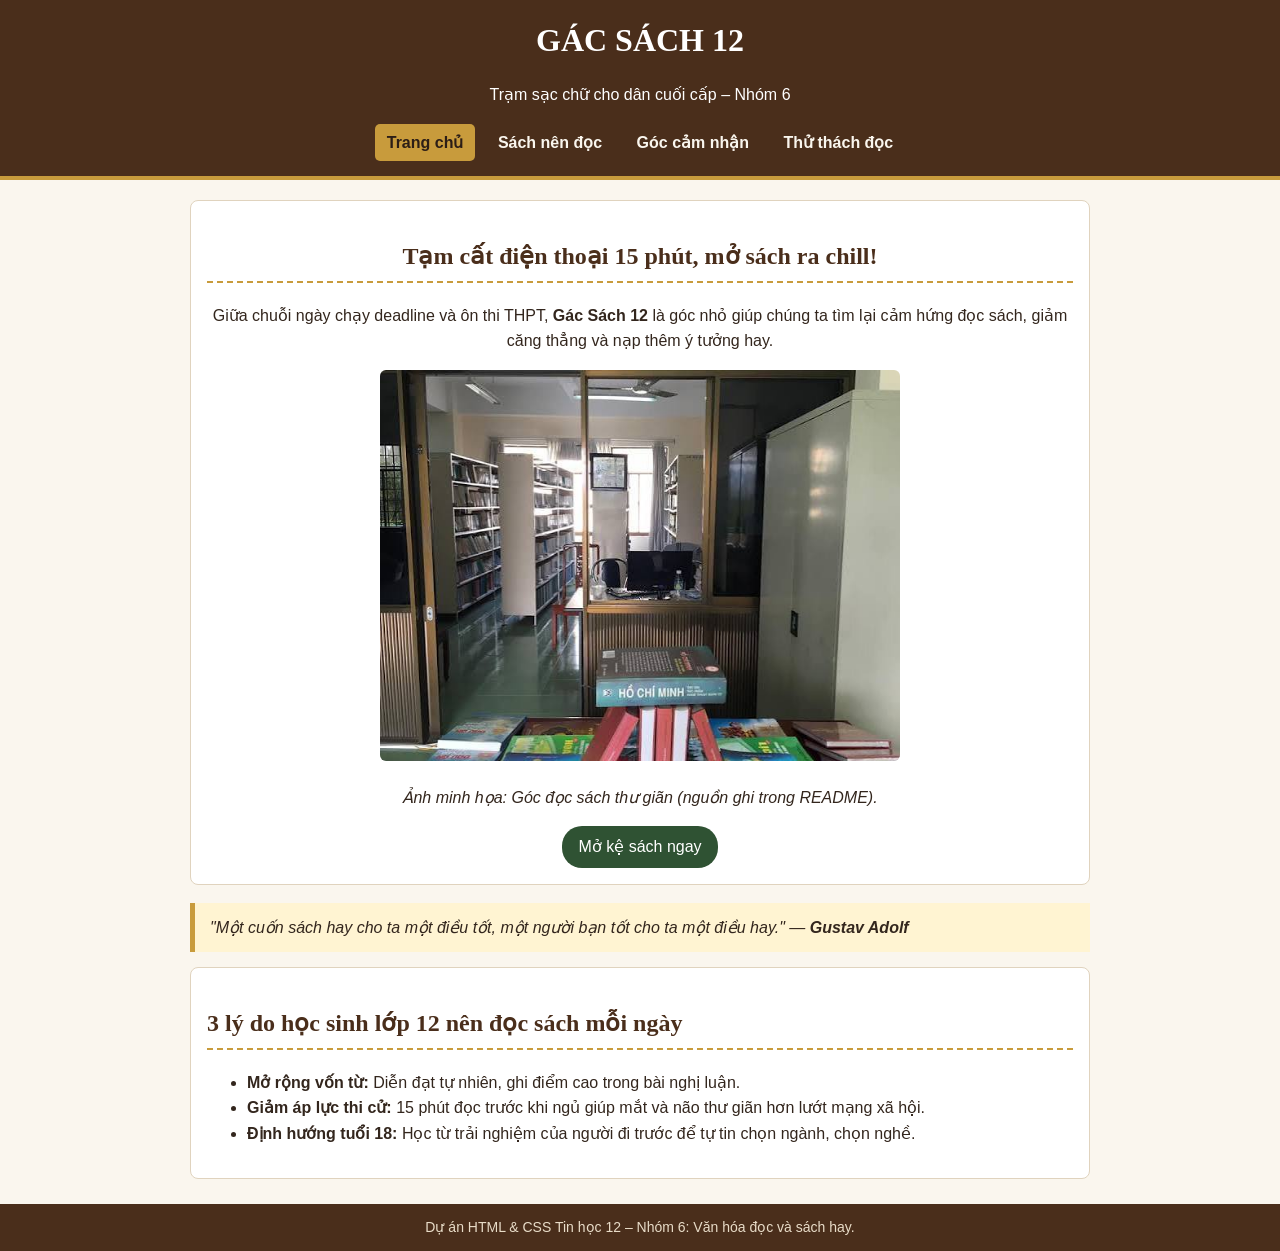
<file: index.html>
<!DOCTYPE html>
<html lang="vi">
<head>
  <meta charset="UTF-8">
  <title>Gác Sách 12 - Trang chủ</title>
  <link rel="stylesheet" href="css/style.css">
</head>
<body>
  <header>
    <h1>GÁC SÁCH 12</h1>
    <p>Trạm sạc chữ cho dân cuối cấp – Nhóm 6</p>
    <nav>
      <a href="index.html" class="chon">Trang chủ</a>
      <a href="sach-nen-doc.html">Sách nên đọc</a>
      <a href="goc-cam-nhan.html">Góc cảm nhận</a>
      <a href="thu-thach.html">Thử thách đọc</a>
    </nav>
  </header>

  <main>
    <div class="hop" style="text-align: center;">
      <h2>Tạm cất điện thoại 15 phút, mở sách ra chill!</h2>
      <p>
        Giữa chuỗi ngày chạy deadline và ôn thi THPT, <b>Gác Sách 12</b> là góc nhỏ giúp
        chúng ta tìm lại cảm hứng đọc sách, giảm căng thẳng và nạp thêm ý tưởng hay.
      </p>
      <img src="images/banner.jpg" alt="Góc đọc sách ấm cúng bên bàn học" width="520">
      <p><i>Ảnh minh họa: Góc đọc sách thư giãn (nguồn ghi trong README).</i></p>
      <a href="sach-nen-doc.html" class="nut">Mở kệ sách ngay</a>
    </div>

    <blockquote>
      "Một cuốn sách hay cho ta một điều tốt, một người bạn tốt cho ta một điều hay."
      — <b>Gustav Adolf</b>
    </blockquote>

    <div class="hop">
      <h2>3 lý do học sinh lớp 12 nên đọc sách mỗi ngày</h2>
      <ul>
        <li><b>Mở rộng vốn từ:</b> Diễn đạt tự nhiên, ghi điểm cao trong bài nghị luận.</li>
        <li><b>Giảm áp lực thi cử:</b> 15 phút đọc trước khi ngủ giúp mắt và não thư giãn hơn lướt mạng xã hội.</li>
        <li><b>Định hướng tuổi 18:</b> Học từ trải nghiệm của người đi trước để tự tin chọn ngành, chọn nghề.</li>
      </ul>
    </div>
  </main>

  <footer>
    Dự án HTML &amp; CSS Tin học 12 – Nhóm 6: Văn hóa đọc và sách hay.
  </footer>
</body>
</html>
</file>
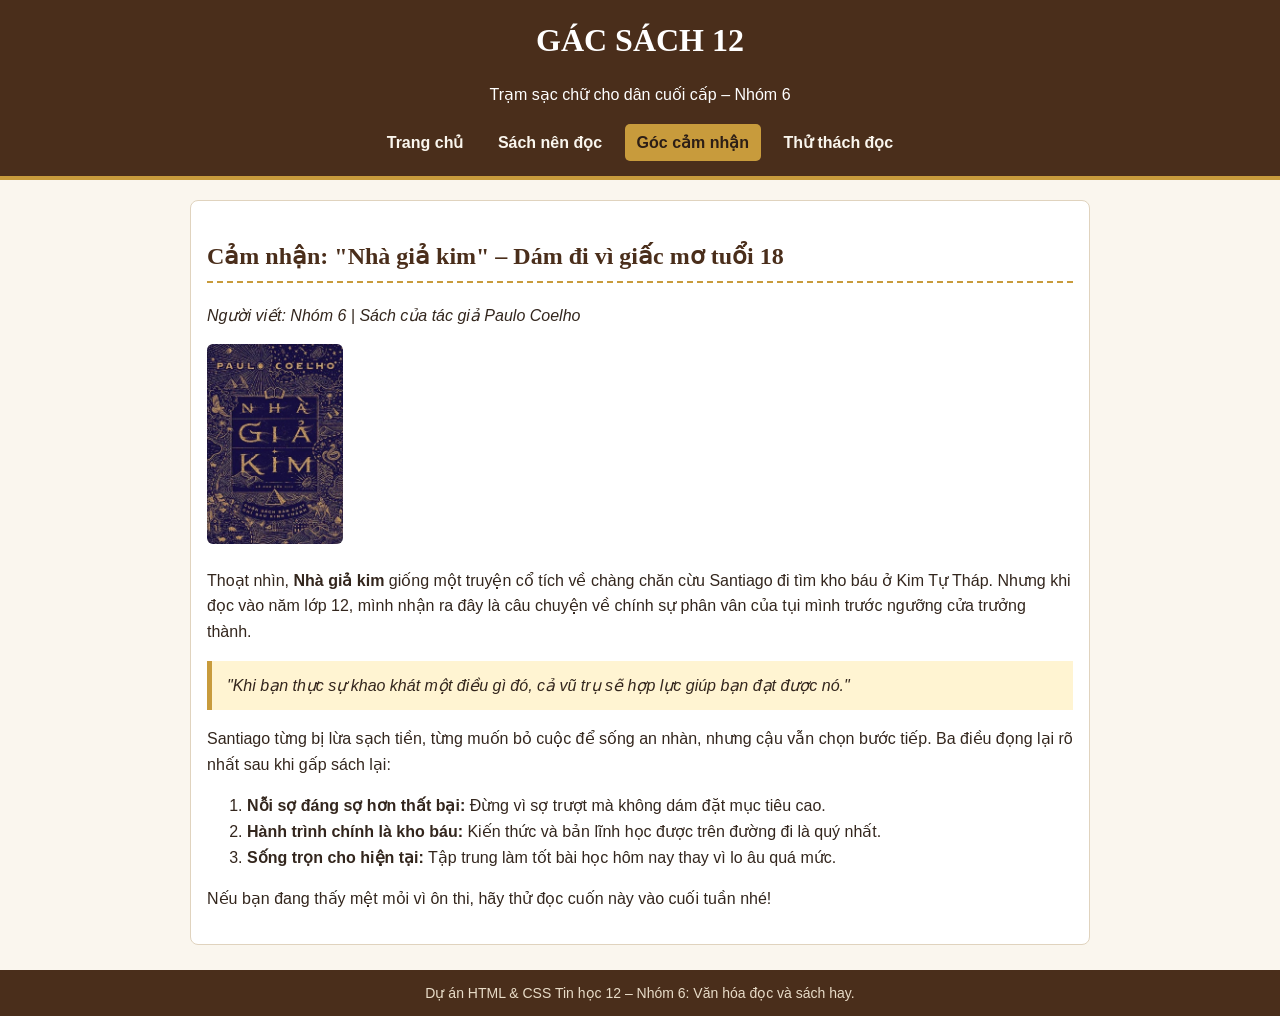
<file: goc-cam-nhan.html>
<!DOCTYPE html>
<html lang="vi">
<head>
  <meta charset="UTF-8">
  <title>Góc cảm nhận - Gác Sách 12</title>
  <link rel="stylesheet" href="css/style.css">
</head>
<body>
  <header>
    <h1>GÁC SÁCH 12</h1>
    <p>Trạm sạc chữ cho dân cuối cấp – Nhóm 6</p>
    <nav>
      <a href="index.html">Trang chủ</a>
      <a href="sach-nen-doc.html">Sách nên đọc</a>
      <a href="goc-cam-nhan.html" class="chon">Góc cảm nhận</a>
      <a href="thu-thach.html">Thử thách đọc</a>
    </nav>
  </header>

  <main>
    <div class="hop">
      <h2>Cảm nhận: "Nhà giả kim" – Dám đi vì giấc mơ tuổi 18</h2>
      <p><i>Người viết: Nhóm 6 | Sách của tác giả Paulo Coelho</i></p>
      <img src="images/sach3.jpg" alt="Bìa cuốn sách Nhà giả kim" height="200">

      <p>
        Thoạt nhìn, <b>Nhà giả kim</b> giống một truyện cổ tích về chàng chăn cừu Santiago
        đi tìm kho báu ở Kim Tự Tháp. Nhưng khi đọc vào năm lớp 12, mình nhận ra đây là
        câu chuyện về chính sự phân vân của tụi mình trước ngưỡng cửa trưởng thành.
      </p>

      <blockquote>
        "Khi bạn thực sự khao khát một điều gì đó, cả vũ trụ sẽ hợp lực giúp bạn đạt được nó."
      </blockquote>

      <p>
        Santiago từng bị lừa sạch tiền, từng muốn bỏ cuộc để sống an nhàn, nhưng cậu vẫn chọn
        bước tiếp. Ba điều đọng lại rõ nhất sau khi gấp sách lại:
      </p>

      <ol>
        <li><b>Nỗi sợ đáng sợ hơn thất bại:</b> Đừng vì sợ trượt mà không dám đặt mục tiêu cao.</li>
        <li><b>Hành trình chính là kho báu:</b> Kiến thức và bản lĩnh học được trên đường đi là quý nhất.</li>
        <li><b>Sống trọn cho hiện tại:</b> Tập trung làm tốt bài học hôm nay thay vì lo âu quá mức.</li>
      </ol>

      <p>Nếu bạn đang thấy mệt mỏi vì ôn thi, hãy thử đọc cuốn này vào cuối tuần nhé!</p>
    </div>
  </main>

  <footer>
    Dự án HTML &amp; CSS Tin học 12 – Nhóm 6: Văn hóa đọc và sách hay.
  </footer>
</body>
</html>
</file>
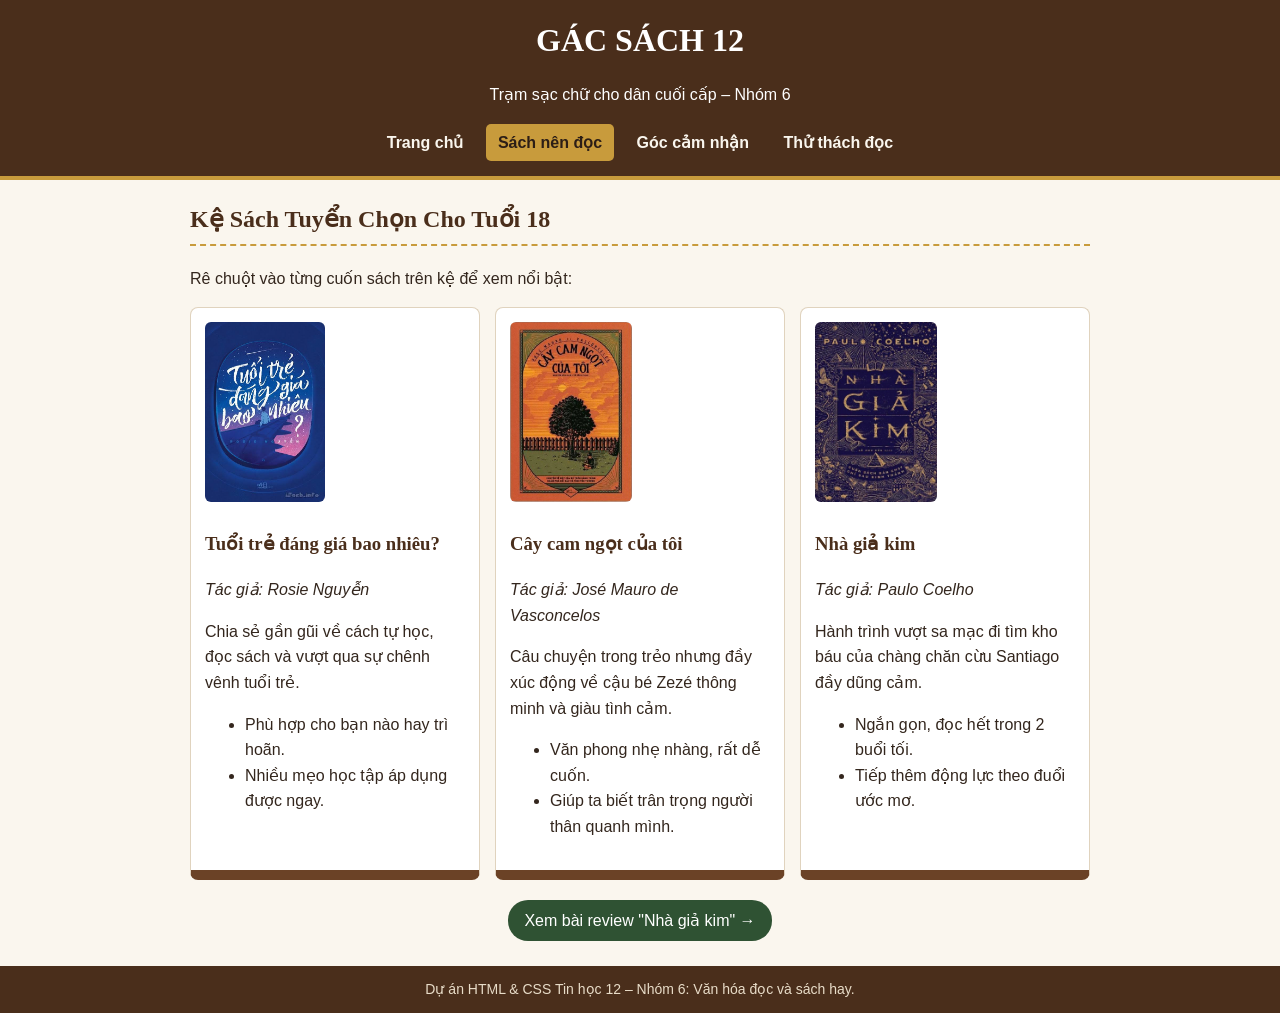
<file: sach-nen-doc.html>
<!DOCTYPE html>
<html lang="vi">
<head>
  <meta charset="UTF-8">
  <title>Sách nên đọc - Gác Sách 12</title>
  <link rel="stylesheet" href="css/style.css">
</head>
<body>
  <header>
    <h1>GÁC SÁCH 12</h1>
    <p>Trạm sạc chữ cho dân cuối cấp – Nhóm 6</p>
    <nav>
      <a href="index.html">Trang chủ</a>
      <a href="sach-nen-doc.html" class="chon">Sách nên đọc</a>
      <a href="goc-cam-nhan.html">Góc cảm nhận</a>
      <a href="thu-thach.html">Thử thách đọc</a>
    </nav>
  </header>

  <main>
    <h2>Kệ Sách Tuyển Chọn Cho Tuổi 18</h2>
    <p>Rê chuột vào từng cuốn sách trên kệ để xem nổi bật:</p>

    <div class="ke-sach">
      <div class="sach">
        <img src="images/sach1.jpg" alt="Bìa sách Tuổi trẻ đáng giá bao nhiêu" height="180">
        <h3>Tuổi trẻ đáng giá bao nhiêu?</h3>
        <p><i>Tác giả: Rosie Nguyễn</i></p>
        <p>Chia sẻ gần gũi về cách tự học, đọc sách và vượt qua sự chênh vênh tuổi trẻ.</p>
        <ul>
          <li>Phù hợp cho bạn nào hay trì hoãn.</li>
          <li>Nhiều mẹo học tập áp dụng được ngay.</li>
        </ul>
      </div>

      <div class="sach">
        <img src="images/sach2.jpg" alt="Bìa sách Cây cam ngọt của tôi" height="180">
        <h3>Cây cam ngọt của tôi</h3>
        <p><i>Tác giả: José Mauro de Vasconcelos</i></p>
        <p>Câu chuyện trong trẻo nhưng đầy xúc động về cậu bé Zezé thông minh và giàu tình cảm.</p>
        <ul>
          <li>Văn phong nhẹ nhàng, rất dễ cuốn.</li>
          <li>Giúp ta biết trân trọng người thân quanh mình.</li>
        </ul>
      </div>

      <div class="sach">
        <img src="images/sach3.jpg" alt="Bìa sách Nhà giả kim" height="180">
        <h3>Nhà giả kim</h3>
        <p><i>Tác giả: Paulo Coelho</i></p>
        <p>Hành trình vượt sa mạc đi tìm kho báu của chàng chăn cừu Santiago đầy dũng cảm.</p>
        <ul>
          <li>Ngắn gọn, đọc hết trong 2 buổi tối.</li>
          <li>Tiếp thêm động lực theo đuổi ước mơ.</li>
        </ul>
      </div>
    </div>

    <p style="text-align: center; margin-top: 20px;">
      <a href="goc-cam-nhan.html" class="nut">Xem bài review "Nhà giả kim" &rarr;</a>
    </p>
  </main>

  <footer>
    Dự án HTML &amp; CSS Tin học 12 – Nhóm 6: Văn hóa đọc và sách hay.
  </footer>
</body>
</html>
</file>
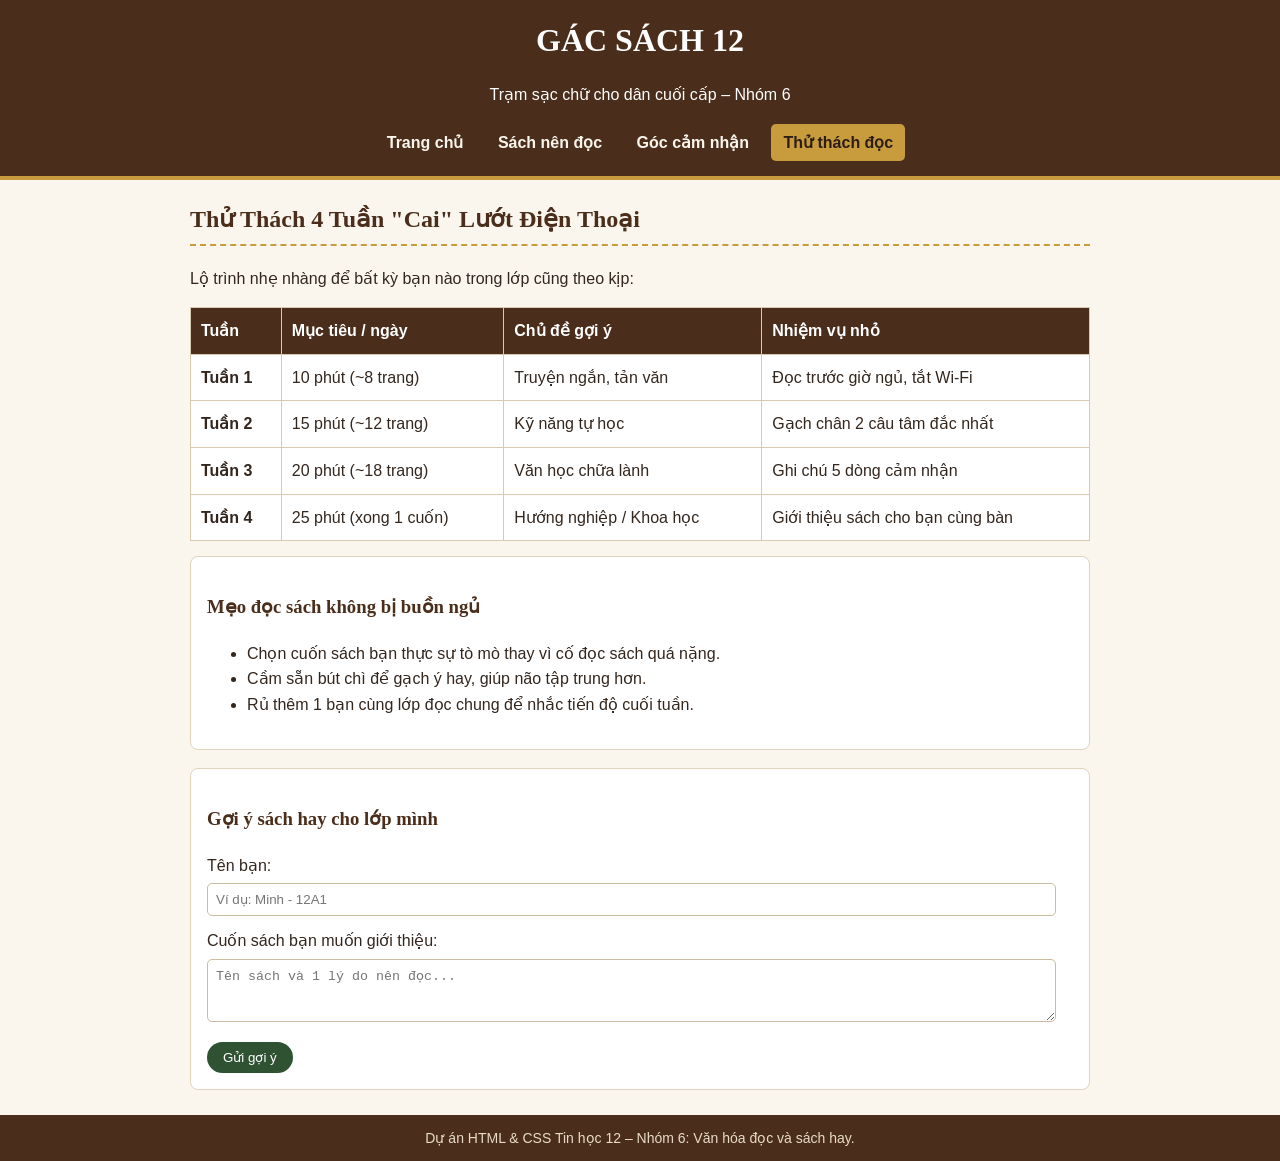
<file: thu-thach.html>
<!DOCTYPE html>
<html lang="vi">
<head>
  <meta charset="UTF-8">
  <title>Thử thách đọc - Gác Sách 12</title>
  <link rel="stylesheet" href="css/style.css">
</head>
<body>
  <header>
    <h1>GÁC SÁCH 12</h1>
    <p>Trạm sạc chữ cho dân cuối cấp – Nhóm 6</p>
    <nav>
      <a href="index.html">Trang chủ</a>
      <a href="sach-nen-doc.html">Sách nên đọc</a>
      <a href="goc-cam-nhan.html">Góc cảm nhận</a>
      <a href="thu-thach.html" class="chon">Thử thách đọc</a>
    </nav>
  </header>

  <main>
    <h2>Thử Thách 4 Tuần "Cai" Lướt Điện Thoại</h2>
    <p>Lộ trình nhẹ nhàng để bất kỳ bạn nào trong lớp cũng theo kịp:</p>

    <table>
      <tr>
        <th>Tuần</th>
        <th>Mục tiêu / ngày</th>
        <th>Chủ đề gợi ý</th>
        <th>Nhiệm vụ nhỏ</th>
      </tr>
      <tr>
        <td><b>Tuần 1</b></td>
        <td>10 phút (~8 trang)</td>
        <td>Truyện ngắn, tản văn</td>
        <td>Đọc trước giờ ngủ, tắt Wi-Fi</td>
      </tr>
      <tr>
        <td><b>Tuần 2</b></td>
        <td>15 phút (~12 trang)</td>
        <td>Kỹ năng tự học</td>
        <td>Gạch chân 2 câu tâm đắc nhất</td>
      </tr>
      <tr>
        <td><b>Tuần 3</b></td>
        <td>20 phút (~18 trang)</td>
        <td>Văn học chữa lành</td>
        <td>Ghi chú 5 dòng cảm nhận</td>
      </tr>
      <tr>
        <td><b>Tuần 4</b></td>
        <td>25 phút (xong 1 cuốn)</td>
        <td>Hướng nghiệp / Khoa học</td>
        <td>Giới thiệu sách cho bạn cùng bàn</td>
      </tr>
    </table>

    <div class="hop">
      <h3>Mẹo đọc sách không bị buồn ngủ</h3>
      <ul>
        <li>Chọn cuốn sách bạn thực sự tò mò thay vì cố đọc sách quá nặng.</li>
        <li>Cầm sẵn bút chì để gạch ý hay, giúp não tập trung hơn.</li>
        <li>Rủ thêm 1 bạn cùng lớp đọc chung để nhắc tiến độ cuối tuần.</li>
      </ul>
    </div>

    <div class="hop">
      <h3>Gợi ý sách hay cho lớp mình</h3>
      <form>
        <label>Tên bạn:</label><br>
        <input type="text" placeholder="Ví dụ: Minh - 12A1"><br>
        <label>Cuốn sách bạn muốn giới thiệu:</label><br>
        <textarea rows="3" placeholder="Tên sách và 1 lý do nên đọc..."></textarea><br>
        <button type="submit" class="nut">Gửi gợi ý</button>
      </form>
    </div>
  </main>

  <footer>
    Dự án HTML &amp; CSS Tin học 12 – Nhóm 6: Văn hóa đọc và sách hay.
  </footer>
</body>
</html>
</file>
<file: css/style.css>
/* Giao diện giấy cổ điển & kệ gỗ - Tin học 12 */
body {
  font-family: Arial, sans-serif;
  background-color: #faf6ee;
  color: #33261d;
  margin: 0;
  line-height: 1.6;
}
header {
  background-color: #4a2e1b;
  color: #fff;
  text-align: center;
  padding: 15px 10px;
  border-bottom: 4px solid #c89b3c;
}
header h1 {
  font-family: Georgia, serif;
  margin: 0 0 5px;
}
nav { margin-top: 10px; }
nav a {
  color: #faf6ee;
  text-decoration: none;
  padding: 6px 12px;
  margin: 0 3px;
  border-radius: 5px;
  font-weight: bold;
  display: inline-block;
}
nav a:hover, .chon {
  background-color: #c89b3c;
  color: #2c1e16;
}
main {
  max-width: 900px;
  margin: 20px auto;
  padding: 0 15px;
}
h2, h3 {
  font-family: Georgia, serif;
  color: #4a2e1b;
}
h2 {
  border-bottom: 2px dashed #c89b3c;
  padding-bottom: 5px;
}
.hop {
  background-color: #fff;
  border: 1px solid #e0d3be;
  border-radius: 8px;
  padding: 16px;
  margin-bottom: 18px;
}
/* Kệ sách xếp ngang */
.ke-sach {
  display: flex;
  gap: 15px;
  flex-wrap: wrap;
}
.sach {
  flex: 1;
  min-width: 230px;
  background-color: #fff;
  border: 1px solid #e0d3be;
  border-bottom: 10px solid #6b4226; /* Đế kệ gỗ */
  border-radius: 8px;
  padding: 14px;
  transition: 0.2s;
}
.sach:hover {
  transform: translateY(-5px);
  background-color: #fffdf5;
}
img { max-width: 100%; border-radius: 6px; }
blockquote {
  background-color: #fff4d2;
  border-left: 5px solid #c89b3c;
  padding: 12px 15px;
  font-style: italic;
  margin: 15px 0;
}
table {
  width: 100%;
  border-collapse: collapse;
  background-color: #fff;
  margin: 15px 0;
}
th, td {
  border: 1px solid #d9c9b0;
  padding: 10px;
  text-align: left;
}
th { background-color: #4a2e1b; color: #fff; }
tr:hover { background-color: #f7efe0; }
.nut {
  display: inline-block;
  background-color: #2f5233;
  color: #fff;
  padding: 8px 16px;
  text-decoration: none;
  border-radius: 20px;
  border: none;
  cursor: pointer;
}
.nut:hover { background-color: #1e3821; }
input, textarea {
  width: 96%;
  padding: 8px;
  margin: 5px 0 12px;
  border: 1px solid #cbbba0;
  border-radius: 5px;
}
footer {
  background-color: #4a2e1b;
  color: #e8dcc8;
  text-align: center;
  padding: 12px;
  margin-top: 25px;
  font-size: 14px;
}
/* Giao diện giấy cổ điển & kệ gỗ - Tin học 12 */
body {
  font-family: Arial, sans-serif;
  background-color: #faf6ee;
  color: #33261d;
  margin: 0;
  line-height: 1.6;
}
header {
  background-color: #4a2e1b;
  color: #fff;
  text-align: center;
  padding: 15px 10px;
  border-bottom: 4px solid #c89b3c;
}
header h1 {
  font-family: Georgia, serif;
  margin: 0 0 5px;
}
nav { margin-top: 10px; }
nav a {
  color: #faf6ee;
  text-decoration: none;
  padding: 6px 12px;
  margin: 0 3px;
  border-radius: 5px;
  font-weight: bold;
  display: inline-block;
}
nav a:hover, .chon {
  background-color: #c89b3c;
  color: #2c1e16;
}
main {
  max-width: 900px;
  margin: 20px auto;
  padding: 0 15px;
}
h2, h3 {
  font-family: Georgia, serif;
  color: #4a2e1b;
}
h2 {
  border-bottom: 2px dashed #c89b3c;
  padding-bottom: 5px;
}
.hop {
  background-color: #fff;
  border: 1px solid #e0d3be;
  border-radius: 8px;
  padding: 16px;
  margin-bottom: 18px;
}
/* Kệ sách xếp ngang */
.ke-sach {
  display: flex;
  gap: 15px;
  flex-wrap: wrap;
}
.sach {
  flex: 1;
  min-width: 230px;
  background-color: #fff;
  border: 1px solid #e0d3be;
  border-bottom: 10px solid #6b4226; /* Đế kệ gỗ */
  border-radius: 8px;
  padding: 14px;
  transition: 0.2s;
}
.sach:hover {
  transform: translateY(-5px);
  background-color: #fffdf5;
}
img { max-width: 100%; border-radius: 6px; }
blockquote {
  background-color: #fff4d2;
  border-left: 5px solid #c89b3c;
  padding: 12px 15px;
  font-style: italic;
  margin: 15px 0;
}
table {
  width: 100%;
  border-collapse: collapse;
  background-color: #fff;
  margin: 15px 0;
}
th, td {
  border: 1px solid #d9c9b0;
  padding: 10px;
  text-align: left;
}
th { background-color: #4a2e1b; color: #fff; }
tr:hover { background-color: #f7efe0; }
.nut {
  display: inline-block;
  background-color: #2f5233;
  color: #fff;
  padding: 8px 16px;
  text-decoration: none;
  border-radius: 20px;
  border: none;
  cursor: pointer;
}
.nut:hover { background-color: #1e3821; }
input, textarea {
  width: 96%;
  padding: 8px;
  margin: 5px 0 12px;
  border: 1px solid #cbbba0;
  border-radius: 5px;
}
footer {
  background-color: #4a2e1b;
  color: #e8dcc8;
  text-align: center;
  padding: 12px;
  margin-top: 25px;
  font-size: 14px;
}
</file>
